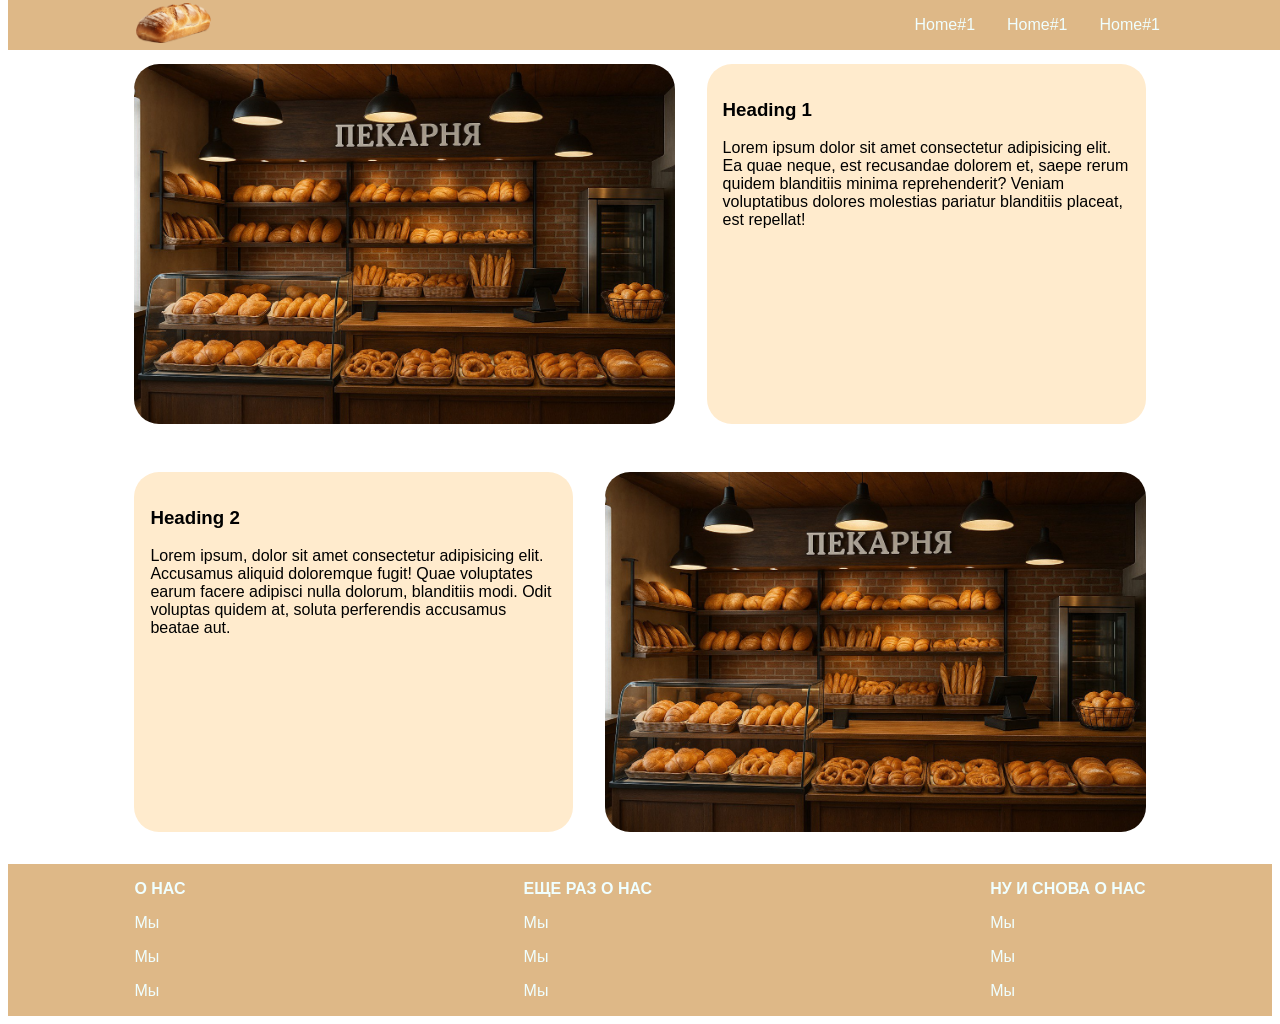
<file: Ignashev.loc/index.html>
<!DOCTYPE html>
<html lang="en">
<head>
    <meta charset="UTF-8">
    <meta name="viewport" content="width=device-width, initial-scale=1.0">
    <title>Security</title>
</head>
<body>
    <style>
        /* HEADER STYLES */
        *{
            box-sizing: border-box;
            font-family: 'Segoe UI', Tahoma, Geneva, Verdana, sans-serif;
        }
        .container{
            width: 80%;
            margin: 0 auto;
        }
        .navbar-list{
            list-style-type: none;
            display: flex;
            gap: 2rem;
        }
        .navbar-content{
            display: flex;
            justify-content: space-between;
            align-items: center;
        }
        header{
            position: fixed;
            top: 0;
            width: 100%;
            background-color: burlywood;
        }
        .navbar-list-item a{
            text-decoration: none;
            color: azure;
        }
        .navbar-logo{
            background: none;
            width: 75px;
        }

        /* MAIN STYLES */
        main{
            margin-top: 4rem;
            margin-bottom: 2rem;
        }
        .main-content{
            display: flex;
            width: 100%;
            flex-direction: column;
            /* height: 100vh; */
            gap: 3rem;
        }
        .main-content-item{
            display: flex;
            width: 100%;
            justify-content: space-between;
            gap: 2rem;
        }
        .main-content-img{
            height: 40vh;
            border-radius: 25px;
        }
        .main-content article{
            padding: 1rem;
            padding-bottom: 0;
            background-color: blanchedalmond;
            border-radius: 25px;
            height: 40vh;
        }

        /* FOOTER STYLES */
        footer{
            width: 100%;
            background-color: burlywood;
        }
        .footer-list{
            list-style-type: none;
            padding: 0;
        }
        .footer-list-item{
            margin-bottom: 1rem;
        }
        .footer-content{
            display: flex;
            justify-content: space-between;
        }
        .footer-list-item a{
            text-decoration: none;
            color: azure;
        }
        .footer-item p{
            color: azure;
            font-weight: 700;
        }
    </style>
    <!-- header -->
    <header>
        <div class="container">
            <div class="navbar-content">
                <a href="#">
                    <img src="assets/navbar-logo1.png" alt="#" class="navbar-logo">
                </a>
                <ul class="navbar-list">
                    <li class="navbar-list-item">
                        <a href="#">Home#1</a>
                    </li>
                    <li class="navbar-list-item">
                        <a href="#">Home#1</a>
                    </li>
                    <li class="navbar-list-item">
                        <a href="#">Home#1</a>
                    </li>
                </ul>
            </div>
            
        </div>
    </header>

    <!-- main -->
    <main>
        <div class="container">
            <div class="main-content">
                <div class="main-content-item">
                    <img src="assets/main-content-img.jpg" alt="article-img" class="main-content-img">
                    <article>
                        <h3>Heading 1</h3>
                        <p>
                            Lorem ipsum dolor sit amet consectetur adipisicing elit. Ea quae neque, est recusandae dolorem et, saepe rerum
                            quidem blanditiis minima reprehenderit? Veniam voluptatibus dolores molestias pariatur blanditiis placeat, est
                            repellat!
                        </p>
                    </article>
                </div>
                
                <div class="main-content-item">
                    <article>
                        <h3>Heading 2</h3>
                        <p>
                            Lorem ipsum, dolor sit amet consectetur adipisicing elit. Accusamus aliquid doloremque fugit! Quae voluptates
                            earum facere adipisci nulla dolorum, blanditiis modi. Odit voluptas quidem at, soluta perferendis accusamus
                            beatae aut.
                        </p>
                    </article>
                    <img src="assets/main-content-img.jpg" alt="article-img" class="main-content-img">
                </div>
                
            </div>
        </div>
    </main>

    <!-- footer -->
    <footer>
        <div class="container">
            <div class="footer-content">
                <div class="footer-item">
                    <p>О НАС</p>
                    <ul class="footer-list">
                        <li class="footer-list-item">
                            <a href="#">Мы</a>
                        </li>
                        <li class="footer-list-item">
                            <a href="#">Мы</a>
                        </li>
                        <li class="footer-list-item">
                            <a href="#">Мы</a>
                        </li>
                    </ul>
                </div>
                <div class="footer-item">
                    <p>ЕЩЕ РАЗ О НАС</p>
                    <ul class="footer-list">
                        <li class="footer-list-item">
                            <a href="#">Мы</a>
                        </li>
                        <li class="footer-list-item">
                            <a href="#">Мы</a>
                        </li>
                        <li class="footer-list-item">
                            <a href="#">Мы</a>
                        </li>
                    </ul>
                </div>
                <div class="footer-item">
                    <p>НУ И СНОВА О НАС</p>
                    <ul class="footer-list">
                        <li class="footer-list-item">
                            <a href="#">Мы</a>
                        </li>
                        <li class="footer-list-item">
                            <a href="#">Мы</a>
                        </li>
                        <li class="footer-list-item">
                            <a href="#">Мы</a>
                        </li>
                    </ul>
                </div>
            </div>
            
        </div>
        
    </footer>
</body>
</html>
</file>
